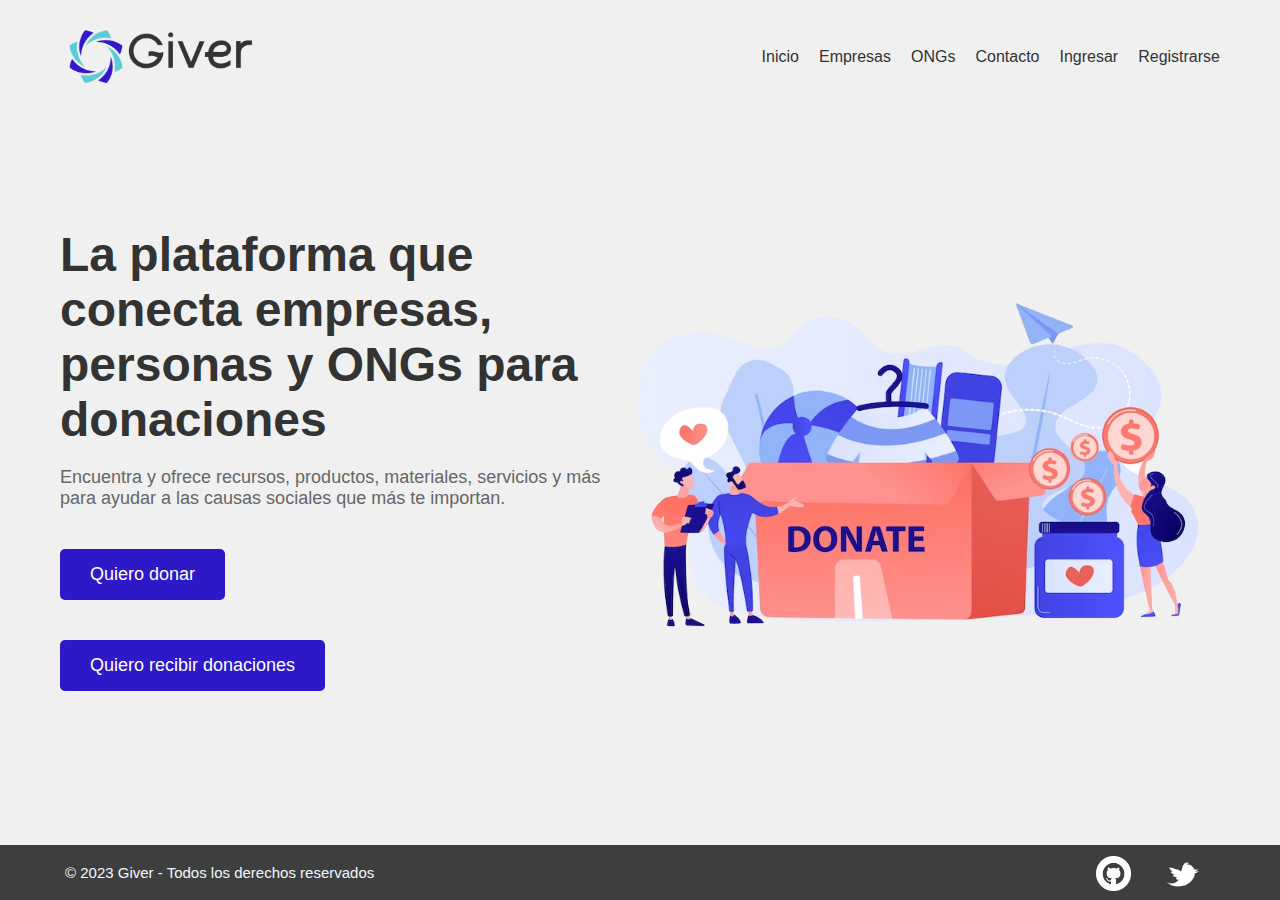
<file: front/index.html>
<html>
<head>
    <link rel="stylesheet" href="index.css">
    <link rel="shortcut icon" href="./img/favicon.png">
    <title>Giver - Uniendo destinos</title>
    
</head>

<body>
  <div class="container">
    <div class="navbar">
        <a href="index.html">
            <img src="./img/giver.png" alt="Logo" class="logo">
        </a>
      <ul>
        <li><a href="#">Inicio</a></li>
        <li><a href="quiero-donar.html">Empresas</a></li>
        <li><a href="marketplace.html">ONGs</a></li>
        <li><a class="desactivado" href="#">Contacto</a></li>
        <li><a class="desactivado" href="#">Ingresar</a></li>
        <li><a class="desactivado" href="#">Registrarse</a></li>
      </ul>
    </div>
    <div class="hero">
      <div class="hero-text">
        <h1>La plataforma que conecta empresas, personas y ONGs para donaciones</h1>
        <p>Encuentra y ofrece recursos, productos, materiales, servicios y más para ayudar a las causas sociales que más te importan.</p>
        <a href="quiero-donar.html">
            <button>Quiero donar</button>
        </a>
        <a href="marketplace.html">
            <button>Quiero recibir donaciones</button>
        </a>
      </div>
      <img src="./img/hero2.png" alt="Hero image" class="hero-image">
    </div>
  </div>

      <footer>
            <section class="foot-container">
                    <div class="footer-container">
                        <div><p>© 2023 Giver - Todos los derechos reservados</p></div>
                        <div>
                            <ul class="social-icons">
                                <li><a href="https://github.com/naihloan/giver/tree/main" target="_blank"><img src="./img/github.png" alt=""></a></li>
                                <li><a href="https://twitter.com/giverdonations" target="_blank"><img src="./img/twitter.png" alt=""></a></li>
                            </ul>
                        </div>
                    </div>
            </section>
      </footer>
      
    
</body>
</html>
</file>
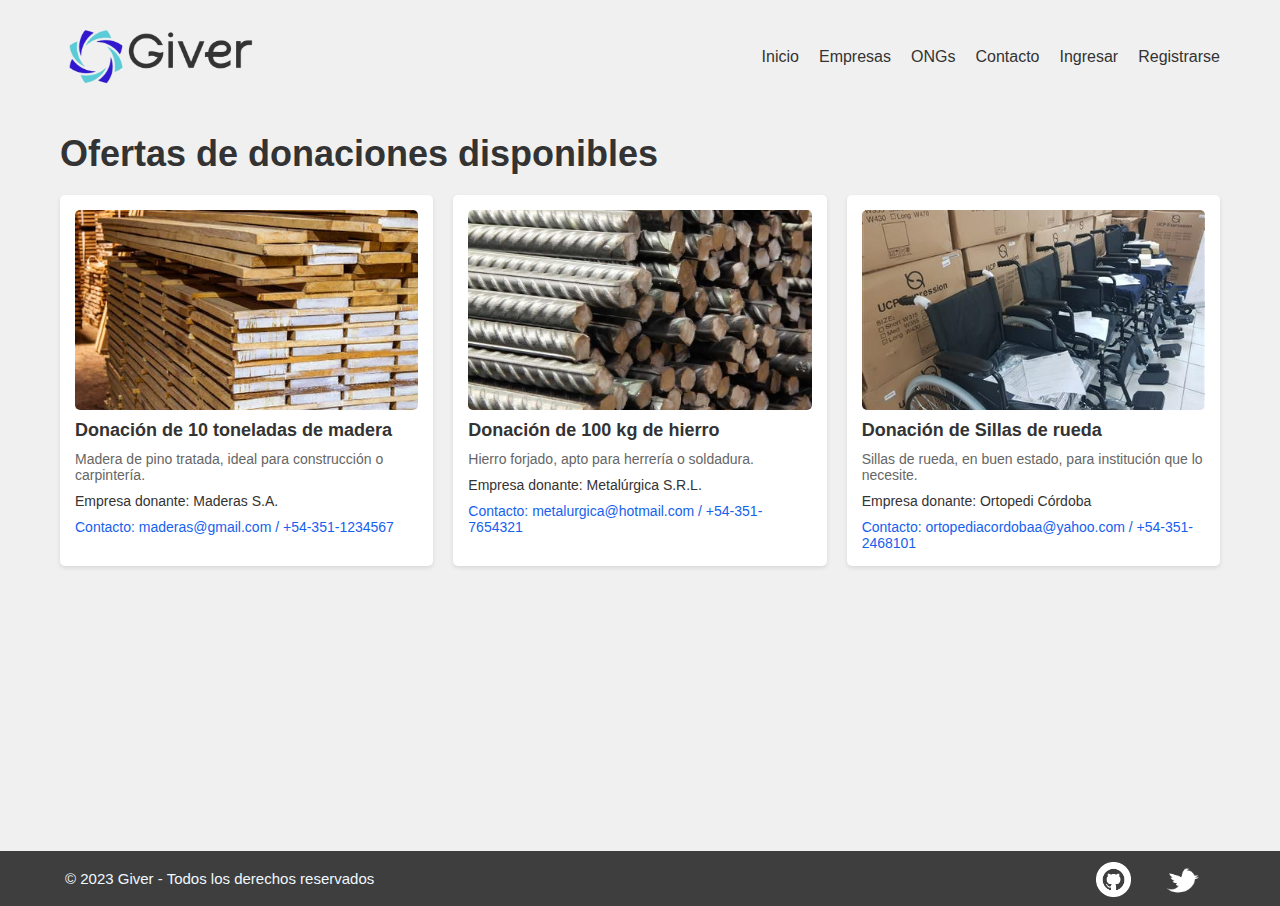
<file: front/marketplace.html>
<html>
<head>  
    <link rel="stylesheet" href="./marketplace.css">
    <link rel="shortcut icon" href="./img/favicon.png">
    <title>Giver - Uniendo destinos</title>
</head>
<body>
  <div class="container">
    <div class="navbar">
        <a href="index.html">
            <img src="./img/giver.png" alt="Logo" class="logo">
        </a>
      <ul>
        <li><a href="index.html">Inicio</a></li>
        <li><a href="quiero-donar.html">Empresas</a></li>
        <li><a href="#">ONGs</a></li>
        <li><a class="desactivado" href="#">Contacto</a></li>
        <li><a class="desactivado" href="#">Ingresar</a></li>
        <li><a class="desactivado" href="#">Registrarse</a></li>
      </ul>
    </div>
        <section class="hero">
            <h1 class="title">Ofertas de donaciones disponibles</h1>

            <div class="offers">
            
                <div class="offer">
                <img src="./img/madera.webp" alt="Wood" class="offer-image">
                <h2 class="offer-title">Donación de 10 toneladas de madera</h2>
                <p class="offer-description">Madera de pino tratada, ideal para construcción o carpintería.</p>
                <p class="offer-company">Empresa donante: Maderas S.A.</p>
                <p class="offer-contact">Contacto: maderas@gmail.com / +54-351-1234567</p>
                </div>

                <div class="offer">
                <img src="./img/hierro.jpg" alt="Iron" class="offer-image">
                <h2 class="offer-title">Donación de 100 kg de hierro</h2>
                <p class="offer-description">Hierro forjado, apto para herrería o soldadura.</p>
                <p class="offer-company">Empresa donante: Metalúrgica S.R.L.</p>
                <p class="offer-contact">Contacto: metalurgica@hotmail.com / +54-351-7654321</p>
                </div>

                <div class="offer">
                <img src="./img/sillas" alt="Furniture" class="offer-image">
                <h2 class="offer-title">Donación de Sillas de rueda</h2>
                <p class="offer-description">Sillas de rueda, en buen estado, para institución que lo necesite.</p>
                <p class="offer-company">Empresa donante: Ortopedi Córdoba</p>
                <p class="offer-contact">Contacto: ortopediacordobaa@yahoo.com / +54-351-2468101</p>
                </div>

            </div>
        </div>
        </section>    
  <footer>
    <section class="foot-container">
            <div class="footer-container">
                <div><p>© 2023 Giver - Todos los derechos reservados</p></div>
                <div>
                    <ul class="social-icons">
                        <li><a href="https://github.com/naihloan/giver/tree/main" target="_blank"><img src="./img/github.png" alt=""></a></li>
                        <li><a href="https://twitter.com/giverdonations" target="_blank"><img src="./img/twitter.png" alt=""></a></li>
                    </ul>
                </div>
            </div>
    </section>
</footer>
</body>
</html>
</file>
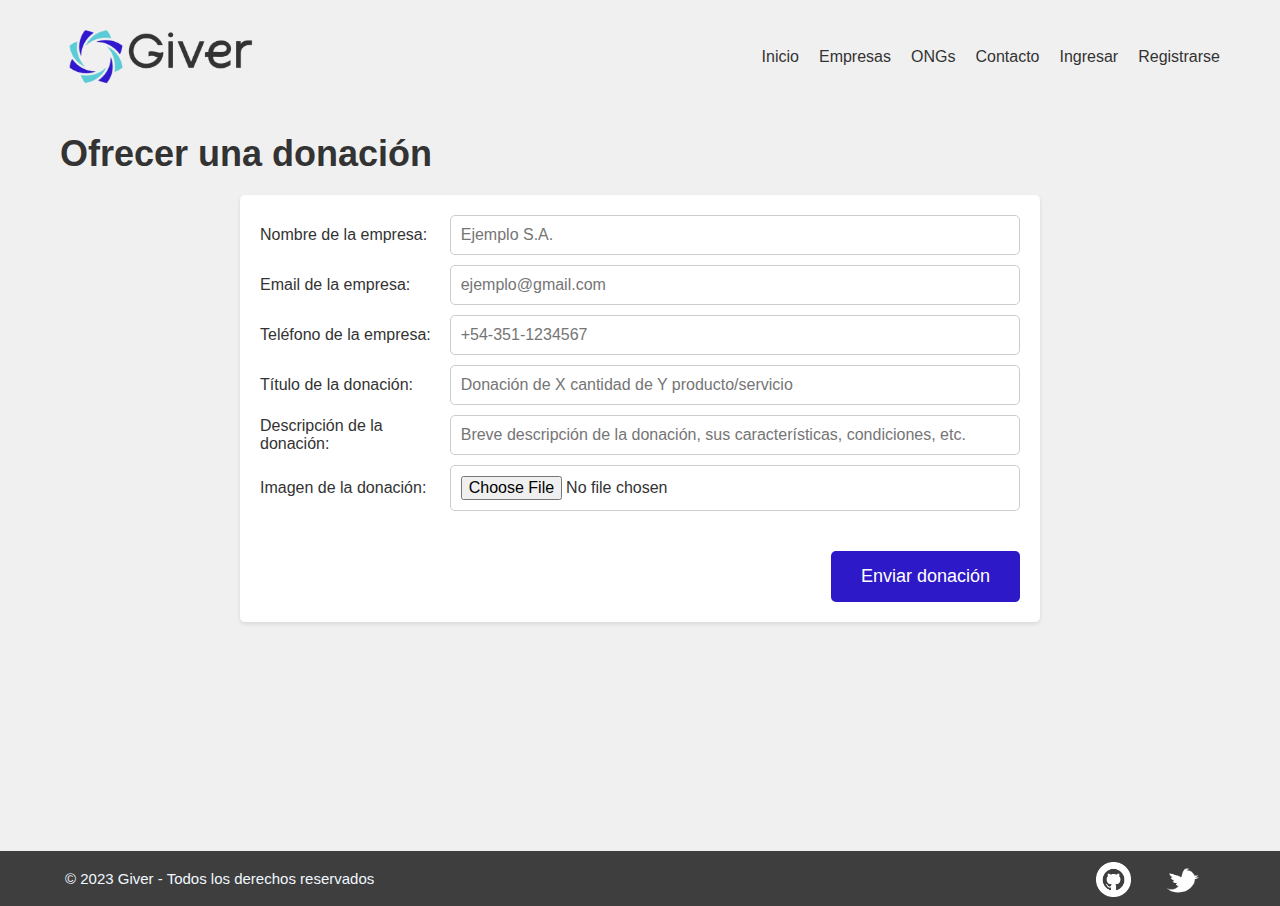
<file: front/quiero-donar.html>
<html>
<head>
    <link rel="stylesheet" href="./quiero-donar.css">
    <link rel="shortcut icon" href="./img/favicon.png">
    <title>Giver - Uniendo destinos</title>

</head>
<body>
  <div class="container">
    <div class="navbar">
      <a href="index.html">
          <img src="./img/giver.png" alt="Logo" class="logo">
      </a>
      <ul>
        <li><a href="index.html">Inicio</a></li>
        <li><a href="quiero-donar.html">Empresas</a></li>
        <li><a href="marketplace.html">ONGs</a></li>
        <li><a class="desactivado" href="#">Contacto</a></li>
        <li><a class="desactivado" href="#">Ingresar</a></li>
        <li><a class="desactivado" href="#">Registrarse</a></li>
      </ul>
    </div>
        <section class="hero">
            <h1 class="title">Ofrecer una donación</h1>

            <div class="form">
            
                <div class="form-group">
                <label for="company-name" class="form-label">Nombre de la empresa:</label>
                <input type="text" id="company-name" name="company-name" class="form-input" placeholder="Ejemplo S.A.">
                </div>

                <div class="form-group">
                <label for="company-email" class="form-label">Email de la empresa:</label>
                <input type="email" id="company-email" name="company-email" class="form-input" placeholder="ejemplo@gmail.com">
                </div>

                <div class="form-group">
                <label for="company-phone" class="form-label">Teléfono de la empresa:</label>
                <input type="tel" id="company-phone" name="company-phone" class="form-input" placeholder="+54-351-1234567">
                </div>

                <div class="form-group">
                <label for="donation-title" class="form-label">Título de la donación:</label>
                <input type="text" id="donation-title" name="donation-title" class="form-input" placeholder="Donación de X cantidad de Y producto/servicio">
                </div>

                <div class="form-group">
                <label for="donation-description" class="form-label">Descripción de la donación:</label>
                <input type="text" id="donation-description" name="donation-description" class="form-input" placeholder="Breve descripción de la donación, sus características, condiciones, etc.">
                </div>

                <div class="form-group">
                <label for="donation-image" class="form-label">Imagen de la donación:</label>
                <input type="file" id="donation-image" name="donation-image" class="form-input" accept="image/*">
                </div>

                <button type="submit" class="form-button">Enviar donación</button>

            </div>
        </div>
        </section>    
  <footer>
    <section class="foot-container">
            <div class="footer-container">
                <div><p>© 2023 Giver - Todos los derechos reservados</p></div>
                <div>
                    <ul class="social-icons">
                        <li><a href="https://github.com/naihloan/giver/tree/main" target="_blank"><img src="./img/github.png" alt=""></a></li>
                        <li><a href="https://twitter.com/giverdonations" target="_blank"><img src="./img/twitter.png" alt=""></a></li>
                    </ul>
                </div>
            </div>
    </section>
</footer>
</body>
</html>
</file>
<file: front/index.css>
* {
    margin: 0;
    padding: 0;
    box-sizing: border-box;
  }

  body {
    font-family: Arial, sans-serif;
    background-color: #f0f0f0;
  }

  .container {
    max-width: 1200px;
    margin: 0 auto;
    padding: 20px;
  }

  .logo {
    width: 200px;
    height: auto;
  }

  .navbar {
    display: flex;
    align-items: center;
    justify-content: space-between;
  }

  .navbar ul {
    list-style: none;
    display: flex;
  }

  .navbar li {
    margin-left: 20px;
  }

  .navbar a {
    text-decoration: none;
    color: #333;
  }

  .hero {
    display: flex;
    align-items: center;
    justify-content: space-between;
    height: calc(100vh - 168px);
  }

  .hero-text {
    max-width: 600px;
  }

  .hero-text h1 {
    font-size: 48px;
    color: #333;
  }

  .hero-text p {
    font-size: 18px;
    color: #666;
    margin-top: 20px;
  }

  .hero-text a {
    text-decoration: none;
  }

  .navbar .desactivado {
      cursor: default;
  }

  .hero-text button {
    display: block;
    padding: 15px 30px;
    border: none;
    border-radius: 5px;
    background-color: #2d19c7;
    color: white;
    font-size: 18px;
    margin-top: 40px;
    cursor: pointer;
  }

  .hero-image {
    width: 600px;
    height: auto;
  }

  footer {
      display: flex;
      justify-content: center;
      background-color: rgb(62, 62, 62);
      padding: 0;
      color: aliceblue;

  }

  .social-icons {
      list-style: none;
      margin: 0;
      padding: 0;
  }

  .social-icons li {
      display: inline-block;
      margin: 5px;
  }

  .social-icons li img {
      width: 35px;
      margin: 0 10px;
  }

  .social-icons a {
      color: #333;
      text-decoration: none;
      margin: 0 right;
  }

  .social-icons a:hover {
       color: #007bff;
  }

  .fab {
      font-size: 24px;
  }

  .footer-container {
      width: 1150px;
      height: 55px;
      display: flex;
      align-items: center;
      justify-content: space-between;
      background-color: rgb(62, 62, 62);
  }

  .footer-container p {
      font-size: 15px;
  }
</file>
<file: front/marketplace.css>
* {
    margin: 0;
    padding: 0;
    box-sizing: border-box;
  }

  body {
    font-family: Arial, sans-serif;
    background-color: #f0f0f0;
  }

  .container {
    max-width: 1200px;
    margin: 0 auto;
    padding: 20px;
  }

  .logo {
    width: 200px;
    height: auto;
  }

  .navbar {
    display: flex;
    align-items: center;
    justify-content: space-between;
  }

  .navbar ul {
    list-style: none;
    display: flex;
  }

  .navbar li {
    margin-left: 20px;
  }

  .navbar a {
    text-decoration: none;
    color: #333;
  }

  .navbar .desactivado {
      cursor: default;
  }

  .hero {
    height: calc(100vh - 202px);
  }

  .title {
    font-size: 36px;
    color: #333;
    margin-top: 40px;
    margin-bottom: 20px;
  }

  .offers {
    display: grid;
    grid-template-columns: repeat(3, 1fr);
    grid-gap: 20px;
  }

  .offer {
    border-radius: 5px;
    box-shadow: 0 2px 4px rgba(0,0,0,0.1);
    background-color: white;
    padding: 15px;
  }

  .offer-image {
    width: 100%;
    height: 200px;
    object-fit: cover;
    border-radius: 5px;
  }

  .offer-title {
    font-size: 18px;
    color: #333;
    margin-top: 10px;
  }

  .offer-description {
    font-size: 14px;
    color: #666;
    margin-top: 10px;
  }

  .offer-company {
    font-size: 14px;
    color: #333;
    margin-top: 10px;
  }

  .offer-contact {
    font-size: 14px;
    color: #1661ee;
    margin-top: 10px;
  }

  footer {
    display: flex;
    justify-content: center;
    background-color: rgb(62, 62, 62);
    padding: 0;
    color: aliceblue;

}

  .social-icons {
      list-style: none;
      margin: 0;
      padding: 0;
  }

  .social-icons li {
      display: inline-block;
      margin: 5px;
  }

  .social-icons li img {
      width: 35px;
      margin: 0 10px;
  }

  .social-icons a {
      color: #333;
      text-decoration: none;
      margin: 0 right;
  }

  .social-icons a:hover {
       color: #007bff;
  }

  .fab {
      font-size: 24px;
  }

  .footer-container {
    width: 1150px;
    height: 55px;
    display: flex;
    align-items: center;
    justify-content: space-between;
    background-color: rgb(62, 62, 62);
}

.footer-container p {
    font-size: 15px;
}
</file>
<file: front/quiero-donar.css>
* {
    margin: 0;
    padding: 0;
    box-sizing: border-box;
  }

  body {
    font-family: Arial, sans-serif;
    background-color: #f0f0f0;
  }

  .hero {
    height: calc(100vh - 202px);
  }

  .container {
    max-width: 1200px;
    margin: 0 auto;
    padding: 20px;
  }

  .logo {
    width: 200px;
    height: auto;
  }

  .navbar {
    display: flex;
    align-items: center;
    justify-content: space-between;
  }

  .navbar ul {
    list-style: none;
    display: flex;
  }

  .navbar li {
    margin-left: 20px;
  }

  .navbar a {
    text-decoration: none;
    color: #333;
  }

  .navbar .desactivado {
      cursor: default;
  }

  .title {
    font-size: 36px;
    color: #333;
    margin-top: 40px;
    margin-bottom: 20px;
  }

  .form {
    max-width: 800px;
    margin: 0 auto;
    border-radius: 5px;
    box-shadow: 0 2px 4px rgba(0,0,0,0.1);
    background-color: white;
    padding: 20px;
  }

  .form-group {
    display: flex;
    align-items: center;
    margin-bottom: 10px;
  }

  .form-label {
    font-size: 16px;
    color: #333;
    width: 200px;
  }

  .form-input {
    font-size: 16px;
    color: #333;
    width: 600px;
    padding: 10px;
    border-radius: 5px;
    border: 1px solid #ccc; 
  }

  .form-button {
    display: block;
    padding: 15px 30px;
    border: none;
    border-radius: 5px;
    background-color: #2d19c7;
    color: white;
    font-size: 18px;
    margin-top: 40px;
    margin-left: auto; 
    cursor: pointer; 
  }

  footer {
    display: flex;
    justify-content: center;
    background-color: rgb(62, 62, 62);
    padding: 0;
    color: aliceblue;

}

  .social-icons {
      list-style: none;
      margin: 0;
      padding: 0;
  }

  .social-icons li {
      display: inline-block;
      margin: 5px;
  }

  .social-icons li img {
      width: 35px;
      margin: 0 10px;
  }

  .social-icons a {
      color: #333;
      text-decoration: none;
      margin: 0 right;
  }

  .social-icons a:hover {
       color: #007bff;
  }

  .fab {
      font-size: 24px;
  }

  .footer-container {
    width: 1150px;
    height: 55px;
    display: flex;
    align-items: center;
    justify-content: space-between;
    background-color: rgb(62, 62, 62);
}

.footer-container p {
    font-size: 15px;
}
</file>
